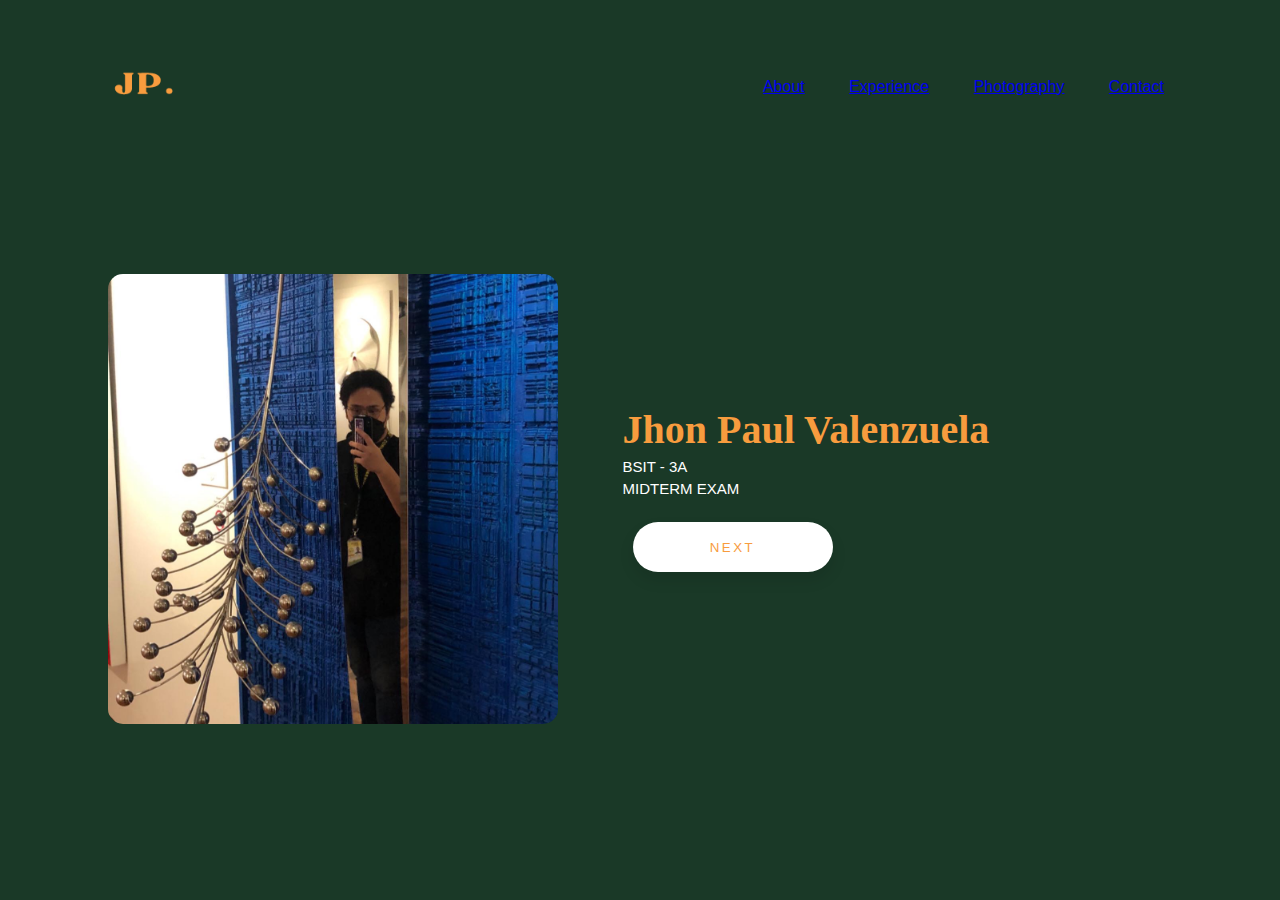
<file: index.html>
<!DOCTYPE html>
<html>
<head>
    <title>Valenzuela,Jhon Paul A. :></title>
    <link rel="stylesheet" href="index.css">
</head>
<body>
    <div class="banner">
        <div class="navbar">
            <a href="index.html">
            <img src="jplogo.png" class="logo">  
        </a>
            <ul>
                <li><a href="about.html">About</a></li>
                <li><a href="experience.html">Experience</a></li>
                <li><a href="photography.html">Photography</a></li>
                <li><a href="contact.html">Contact</a></li>
            </ul>
    </div>
<section class="about">
    <div class="main">
    <img src="jp.jpg" class="picture">
    <div class="about-text">
        <h2>Jhon Paul Valenzuela</h2>
        <p>BSIT - 3A</p>
        <p>MIDTERM EXAM</p>
            <div>
            <button onclick="goToNextPage()" class="button" ><span></span>NEXT</button>
    </div>
        
</div>
</html>

<!--BUTTON SCRIPT-->
<script>
    function goToNextPage() {
        window.location.href = 'about.html';
    }

</script>
<!--BUTTON SCRIPT-->
</file>
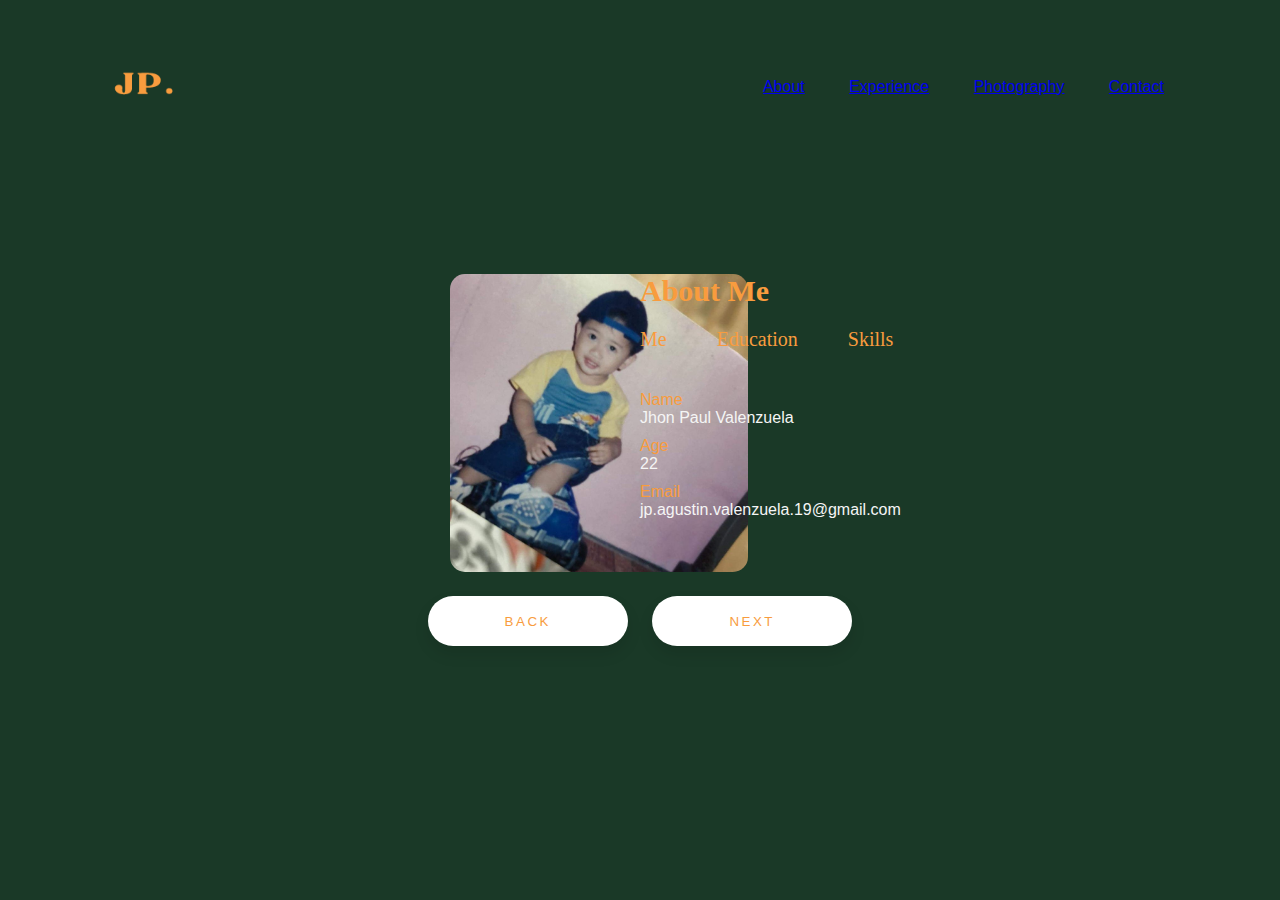
<file: about.html>
<!DOCTYPE html>
<html>
<head>
    <title>Valenzuela,Jhon Paul A. :></title>
    <link rel="stylesheet" href="about.css">
</head>
<body>
    <div class="banner">
        <div class="navbar">
            <a href="index.html">
            <img src="jplogo.png" class="logo">  
        </a>
            <ul>
                <li><a href="about.html">About</a></li>
                <li><a href="experience.html">Experience</a></li>
                <li><a href="photography.html">Photography</a></li>
                <li><a href="contact.html">Contact</a></li>
            </ul>
    </div>
    


    <div class="about">
        <div class="container">
            <div class="row">
                <div class="about1">
                    <img src="babyjp.jpg">                
                </div>
                <div class="about2">
                    <h1 class="sub">About Me</h1>

                        <div class="tab-titles">
                            <p class="tab-links active-link" onclick="opentab('Me')">Me</p>
                            <p class="tab-links" onclick="opentab('Education')">Education</p>
                            <p class="tab-links" onclick="opentab('Skills')">Skills</p>
                        </div>
                        <div class="tab-contents active-tab" id="Me">
                            <ul>
                                <li><span>Name</span><br>Jhon Paul Valenzuela</li>
                                <li><span>Age</span><br>22</li>
                                <li><span>Email</span><br>jp.agustin.valenzuela.19@gmail.com</li>
                            </ul>
                        </div>

                        <div class="tab-contents" id="Education">
                            <ul>
                                <li><span>2016 - Present</span><br>St. Dominic College of Asia</li>
                                <li><span>2005 - 2016:</span><br>The New Kuwait Philippines International School (NKPIS)</li>
                            </ul>
                        </div>

                        <div class="tab-contents" id="Skills">
                            <ul>
                                <li><span>Work Experiences</span><br>CREOTEC Dasmarinas City(Immertion)</li>
                                <li><span>Skills</span><br>Fast Learner and able to adapt at the work environment</li>
                                <li><span></span><br>Database Management: Familiar with database systems and MYSQL for data retrieval and manipulation.</li>
                                <li><span></span><br>Programming Languages: Proficient in programming languages such as Java, Python, and HTML</li>
                            </ul>
                        </div>
                </div>
            </div>
        </div>
    </div>




            <div class="buttoncenter">
                <button onclick="goToPreviousPage()" class="button"><span></span>BACK</button>
                <button onclick="goToNextPage()" class="button"><span></span>NEXT</button>
    </div>
<!--TAB SCRIPT-->
<script>
    var tablinks = document.getElementsByClassName("tab-links");
    var tabcontents = document.getElementsByClassName("tab-contents");

    function opentab(tabname){
        for(tablink of tablinks){
            tablink.classList.remove("active-link");
        }
        for(tabcontent of tabcontents){
            tabcontent.classList.remove("active-tab");
        }
        event.currentTarget.classList.add("active-link")
        document.getElementById(tabname).classList.add("active-tab");
    }
</script>
<!--TAB SCRIPT-->
</div>
</html>

<!--BUTTON SCRIPT-->
<script>
    function goToNextPage() {
        window.location.href = 'experience.html';
    }
    function goToPreviousPage(){
        window.location.href = 'index.html';d
    }
</script>
<!--BUTTON SCRIPT-->
</file>
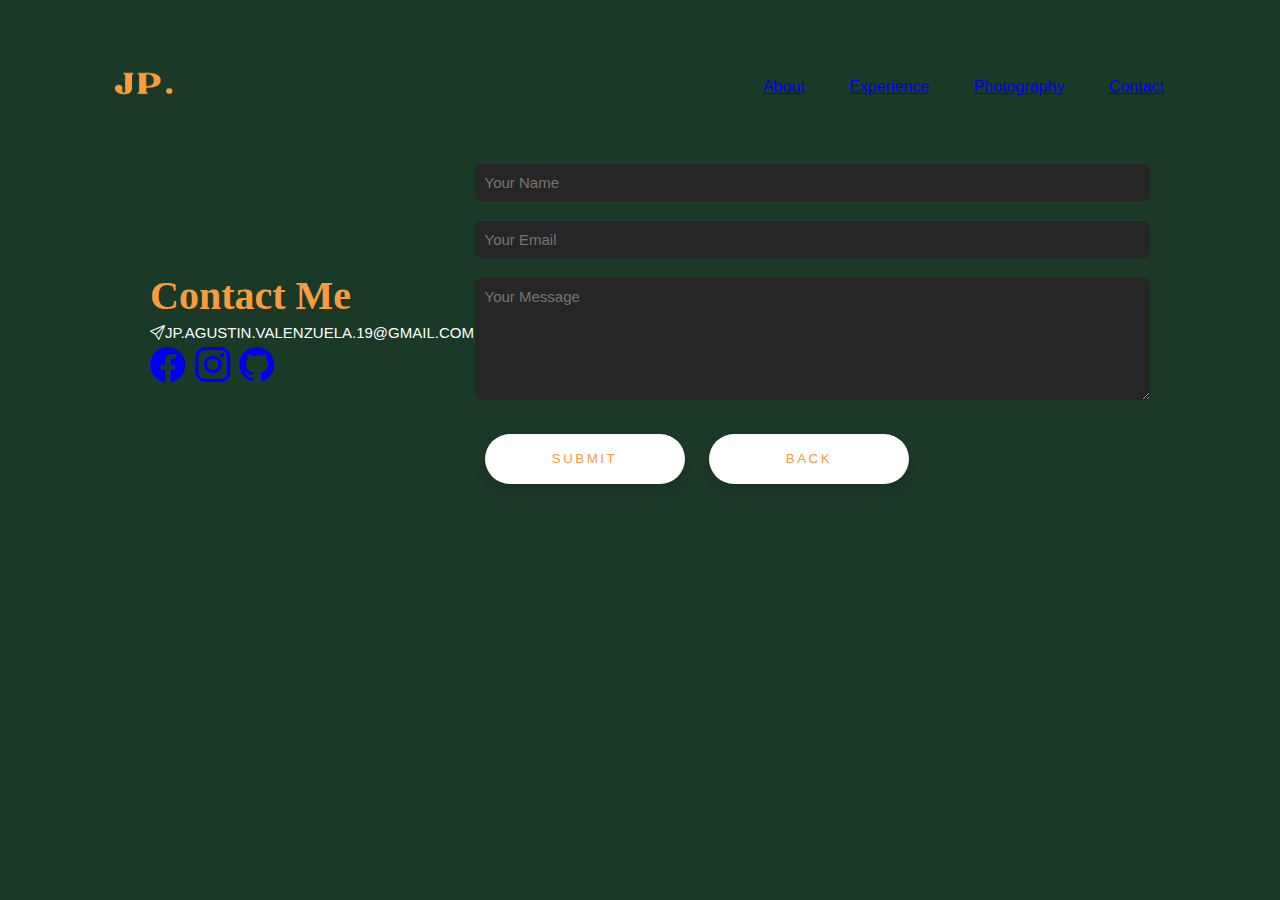
<file: contact.html>
<!DOCTYPE html>
<html>
<head>
    <link rel="stylesheet" href="https://cdn.jsdelivr.net/npm/bootstrap-icons@1.11.1/font/bootstrap-icons.css">
    <title>Valenzuela,Jhon Paul A. :></title>
    <link rel="stylesheet" href="contact.css">
</head>
<body>
    <div class="banner">
        <div class="navbar">
            <a href="index.html">
            <img src="jplogo.png" class="logo">  
        </a>
            <ul>
                <li><a href="about.html">About</a></li>
                <li><a href="experience.html">Experience</a></li>
                <li><a href="photography.html">Photography</a></li>
                <li><a href="contact.html">Contact</a></li>
            </ul>
    </div>
    
    
        <div class="main">
        <div class="about-text">
            <h2>Contact Me</h2>
            <p><i class="bi bi-send"></i>JP.AGUSTIN.VALENZUELA.19@GMAIL.COM</p>
            <div class="bootstrap-icons">
                <a href="https://www.facebook.com/StrawberryMilkshake19"><i class="bi bi-facebook"></i></a>
                <a href="https://www.instagram.com/jampoleng_/"><i class="bi bi-instagram"></i></a>
                <a href="https://github.com/valenzuelajp"><i class="bi bi-github"></i></a> 
            </div>
            <div class="contact-right"
        </div>
    </div>
</div>

        <div class="contact-right">
            <form>
                <input type="text" name="Name" placeholder="Your Name"required>
                <input type="email" name="Name" placeholder="Your Email"required>
                <textarea name="Message" rows="6" placeholder="Your Message"></textarea>
                <button type="submit">Submit</button>
                <button onclick="goToNextPage()" class="button" ><span></span>BACK</button>
            </form>
        </div>
</div>
</html>
        
        <!--BUTTON SCRIPT-->
        <script>
            function goToNextPage() {
                window.location.href = 'photography.html';
            }
        
        </script>
        <!--BUTTON SCRIPT-->
</file>
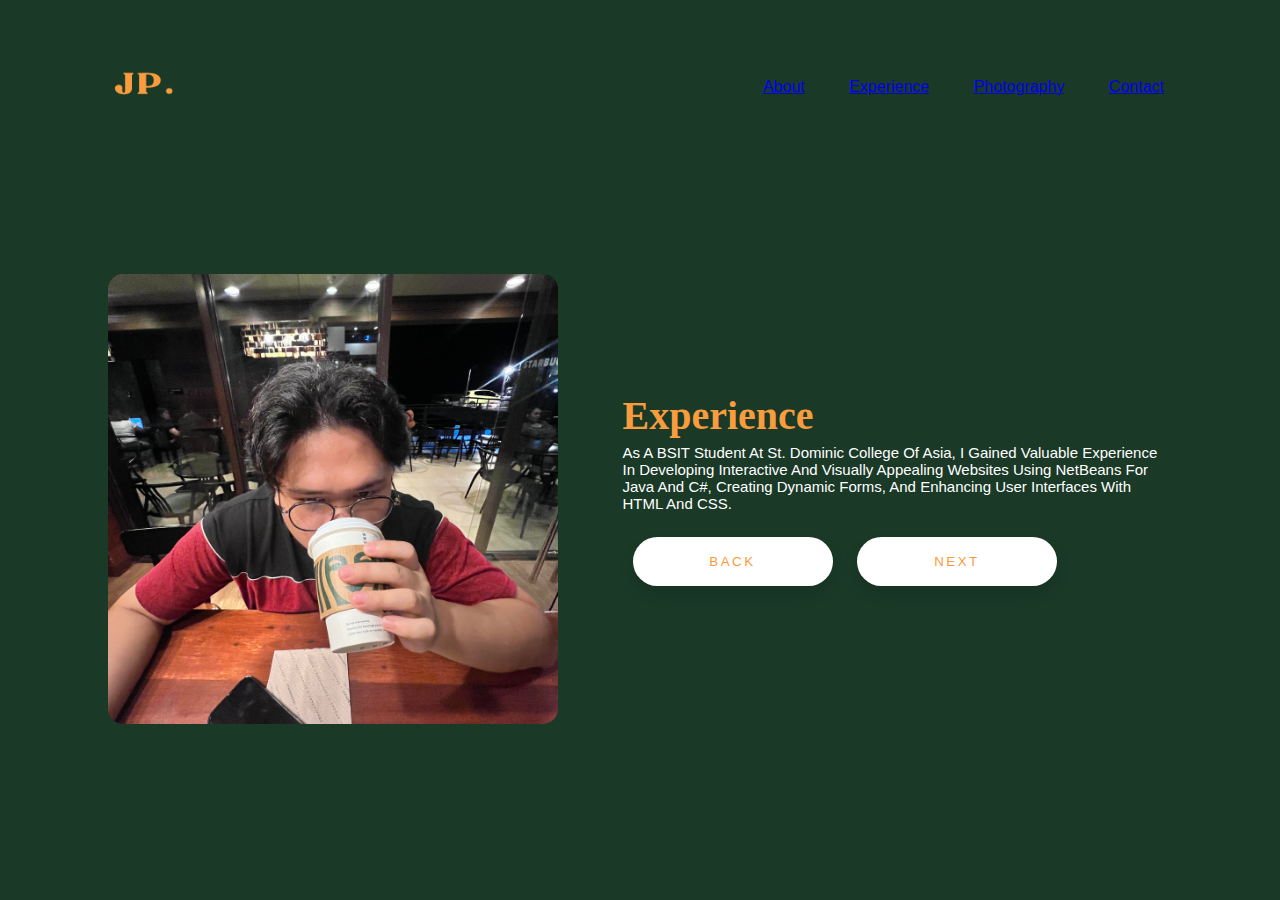
<file: experience.html>
<!DOCTYPE html>
<html>
<head>
    <title>Valenzuela,Jhon Paul A. :></title>
    <link rel="stylesheet" href="experience.css">
</head>
<body>
    <div class="banner">
        <div class="navbar">
            <a href="index.html">
            <img src="jplogo.png" class="logo">  
        </a>
            <ul>
                <li><a href="about.html">About</a></li>
                <li><a href="experience.html">Experience</a></li>
                <li><a href="photography.html">Photography</a></li>
                <li><a href="contact.html">Contact</a></li>
            </ul>
    </div>

<!--BUTTON SCRIPT-->
<section class="about">
    <div class="main">
    <img src="jpsb.jpg" class="picture">
    <div class="about-text">
        <h2>Experience</h2>
        <p> As a BSIT student at St. Dominic College of Asia, 
            I gained valuable experience in developing interactive and 
            visually appealing websites using NetBeans for Java and C#, 
            creating dynamic forms, and enhancing user interfaces with HTML and CSS. </p>
 <!--BUTTON SCRIPT-->           
            
            <!--BUTTON-->
            <div>
                <button onclick="goToPreviousPage()" class="button"><span></span>BACK</button>
                <button onclick="goToNextPage()" class="button"><span></span>NEXT</button>
    </div>
    <!--BUTTON-->

</div>
</html>

<!--BUTTON SCRIPT-->
<script>
    function goToNextPage() {
        window.location.href = 'photography.html';
    }
    function goToPreviousPage(){
        window.location.href = 'about.html';
    }
</script>
<!--BUTTON SCRIPT-->
</file>
<file: index.css>
*{
    margin: 0;
    padding: 0;
    scroll-behavior: smooth;
    outline: none;
    border: none;
    font-family: Poppins,sans-serif,bugaki;
}
.banner{
    width: 100%;
    height: 100vh;
    background-color:rgb(26, 57, 39)
}
.navbar{
    width: 85%;
    margin: auto;
    padding: 35px 0;
    display: flex;
    align-items: center;
    justify-content: space-between;
} 
.logo{
    width: 100px;
    cursor: pointer;
}

.picture{
    height: auto;
    width: 450px;
    border-radius: 15px;
}

.navbar ul li{
    list-style: none;
    display: inline-block;
    margin: 0 20px;
    position:relative;

}
.navbar ul li::after{
    content: '';
    height: 3px;
    width: 0;
    background: #f89c3e;
    position: absolute;
    left:0;
    bottom: -6px;
    transition: 0.5s;

}
.navbar ul li:hover::after{
    width: 100%;

}
.about{
    width: 100%;
    padding: 100px 0px;
    
}

.about-text{
    width: 550px;
}
.about-text h2{
    color: #f89c3e;
    font-size: 40px;
    text-transform: capitalize;
    font-family: bugaki;
    margin-bottom: 5px;
}

.about-text p{
    color: #ffffff;
    font-size: 15px;
    text-transform: capitalize;
    font-family: sans-serif;
    margin-bottom: 5px;
}

.main{
    width: 1130px;
    margin:0 auto;
    max-width: 95%;
    display: flex;
    align-items: center;
    justify-content: space-around;
}


button{
    text-align: center;
    width: 200px;
    margin: 20px 10px;
    padding: 1.3em 3em;
    font-size: 12;
    text-transform: uppercase;
    letter-spacing: 2.5px;
    font-weight: 500;
    color:#f89c3e;
    background-color: #ffffff;
    border: none;
    border-radius: 45px;
    box-shadow: 0px 8px
    15px rgba(0,0,0,0.1);
    transition: all 0.3s ease 0s;
    cursor: pointer;
    outline: none;
}            

button:hover{
    background-color: #f89c3e;
    box-shadow: 0px 15px 20px rgba(46,229,157,0.4);
    color: #ffffff;
    transform: translateY(-7px);
}

button:active{
    transform: translateY(-1px);
}
</file>
<file: about.css>
*{
    margin: 0;
    padding: 0;
    box-sizing: border-box;
    outline: none;
    border: none;
    font-family: Poppins,sans-serif,bugaki;
}
.banner{
    width: 100%;
    height: 100vh;
    background-color:rgb(26, 57, 39)
}

.navbar{
    width: 85%;
    margin: auto;
    padding: 35px 0;
    display: flex;
    align-items: center;
    justify-content: space-between;
} 
.logo{
    width: 100px;
    cursor: pointer;
}

.navbar ul li{
    list-style: none;
    display: inline-block;
    margin: 0 20px;
    position:relative;

}
.navbar ul li::after{
    content: '';
    height: 3px;
    width: 0;
    background: #f89c3e;
    position: absolute;
    left:0;
    bottom: -6px;
    transition: 0.5s;
}

.navbar ul li:hover::after{
    width: 100%;
}

button{
    text-align: center;
    width: 200px;
    margin: 20px 10px;
    padding: 1.3em 3em;
    font-size: 12;
    text-transform: uppercase;
    letter-spacing: 2.5px;
    font-weight: 500;
    color:#f89c3e;
    background-color: #ffffff;
    border: none;
    border-radius: 45px;
    box-shadow: 0px 8px
    15px rgba(0,0,0,0.1);
    transition: all 0.3s ease 0s;
    cursor: pointer;
    outline: none;
}            

button:hover{
    background-color: #f89c3e;
    box-shadow: 0px 15px 20px rgba(46,229,157,0.4);
    color: #ffffff;
    transform: translateY(-7px);
}

button:active{
    transform: translateY(-1px);
}

.buttoncenter{
    text-align: center;
}


.about{
    background-color:rgb(26, 57, 39)
}
.row{
    margin-top: 100px;
    display: flex;
    justify-content: space-between;
    flex-wrap: wrap;
}

.about1{
    flex-basis: 37%;
}

.about1 img{
    border-radius: 15px;
    width: 63%;
    margin-left: 450px;
}

.about2{
    flex-basis: 50%;
}

.sub{
    margin-right: 10px;
    font-size: 30px;
    font-family: bugaki;
    color: #f89c3e;
}

.tab-titles{
    display: flex;
    margin: 20px 0px 40px;
    color: whitesmoke; 
    font-family:Poppins;
}
.tab-links{
    margin-right: 50px;
    font-weight: 500;
    cursor: pointer;
    position: relative;
    font-size: 20px;
    font-family: Poppins;
    color: #f89c3e;
}

.tab-links::after{
    content: '';
    width: 0;
    height: 3px;
    background: #f89c3e;
    position: absolute;
    left: 0;
    bottom: -8px;
    transition: 0.5s;
}

.tab-links.active::after{
    width: 50%;
}

.tab-contents ul li{
    list-style: none;
    margin: 10px 0;
    color: whitesmoke;
}

.tab-contents ul li span{
    color:#f89c3e;
    margin: 10px 0;
}

.tab-contents{
    display:none;
}

.tab-contents.active-tab{
    display: block;
}
</file>
<file: contact.css>
*{
    margin: 0;
    padding: 0;
    scroll-behavior: smooth;
    outline: none;
    border: none;
    font-family: Poppins,sans-serif,bugaki;
}
.banner{
    width: 100%;
    height: 100vh;
    background-color:rgb(26, 57, 39)
}
.navbar{
    width: 85%;
    margin: auto;
    padding: 35px 0;
    display: flex;
    align-items: center;
    justify-content: space-between;
} 
.logo{
    width: 100px;
    cursor: pointer;
}

.picture{
    height: auto;
    width: 450px;
}

.navbar ul li{
    list-style: none;
    display: inline-block;
    margin: 0 20px;
    position:relative;

}
.navbar ul li::after{
    content: '';
    height: 3px;
    width: 0;
    background: #f89c3e;
    position: absolute;
    left:0;
    bottom: -6px;
    transition: 0.5s;

}
.navbar ul li:hover::after{
    width: 100%;

}

.about-text{
    width: 550px;
}
.about-text h2{
    color: #f89c3e;
    font-size: 40px;
    text-transform: capitalize;
    font-family: bugaki;
    margin-bottom: 5px;
}

.about-text p{
    color: #ffffff;
    font-size: 15px;
    text-transform: capitalize;
    font-family: sans-serif;
    margin-bottom: 5px;
}

.main{
    margin: -20px 150px;
    display: flex;
    align-items: center;
    justify-content: space-around;
}


button{
    text-align: center;
    width: 200px;
    margin: 20px 10px;
    padding: 1.3em 3em;
    font-size: 12;
    text-transform: uppercase;
    letter-spacing: 2.5px;
    font-weight: 500;
    color:#f89c3e;
    background-color: #ffffff;
    border: none;
    border-radius: 45px;
    box-shadow: 0px 8px
    15px rgba(0,0,0,0.1);
    transition: all 0.3s ease 0s;
    cursor: pointer;
    outline: none;
}            

button:hover{
    background-color: #f89c3e;
    box-shadow: 0px 15px 20px rgba(46,229,157,0.4);
    color: #ffffff;
    transform: translateY(-7px);
}

button:active{
    transform: translateY(-1px);
}



.bootstrap-icons{
    font-size: 35px;
    color: #f89c3e;
    text-decoration: none;
    margin-right: 15px;
    display: inline-block;
    transition: transform 0.5s;
}

.bootstrap-icons a:hover{
    color: #f89c3e;
}

form input, form textarea{
    width: 100%;
    border:0;
    outline: none;
    background: #262626;
    padding: 10px;
    margin: 10px 0;
    color: #ffffff;
    font-size: 15px;
    border-radius: 6px;

}
</file>
<file: experience.css>
*{
    margin: 0;
    padding: 0;
    scroll-behavior: smooth;
    outline: none;
    border: none;
    font-family: Poppins,sans-serif,bugaki;
}
.banner{
    width: 100%;
    height: 100vh;
    background-color:rgb(26, 57, 39)
}
.navbar{
    width: 85%;
    margin: auto;
    padding: 35px 0;
    display: flex;
    align-items: center;
    justify-content: space-between;
} 
.logo{
    width: 100px;
    cursor: pointer;
}

.picture{
    height: auto;
    width: 450px;
    border-radius: 15px;
}

.navbar ul li{
    list-style: none;
    display: inline-block;
    margin: 0 20px;
    position:relative;

}
.navbar ul li::after{
    content: '';
    height: 3px;
    width: 0;
    background: #f89c3e;
    position: absolute;
    left:0;
    bottom: -6px;
    transition: 0.5s;

}
.navbar ul li:hover::after{
    width: 100%;

}
.about{
    width: 100%;
    padding: 100px 0px;
    
}

.about-text{
    width: 550px;
}
.about-text h2{
    color: #f89c3e;
    font-size: 40px;
    text-transform: capitalize;
    font-family: bugaki;
    margin-bottom: 5px;
}

.about-text p{
    color: #ffffff;
    font-size: 15px;
    text-transform: capitalize;
    font-family: sans-serif;
    margin-bottom: 5px;
}

.main{
    width: 1130px;
    margin:0 auto;
    max-width: 95%;
    display: flex;
    align-items: center;
    justify-content: space-around;
}


button{
    text-align: center;
    width: 200px;
    margin: 20px 10px;
    padding: 1.3em 3em;
    font-size: 12;
    text-transform: uppercase;
    letter-spacing: 2.5px;
    font-weight: 500;
    color:#f89c3e;
    background-color: #ffffff;
    border: none;
    border-radius: 45px;
    box-shadow: 0px 8px
    15px rgba(0,0,0,0.1);
    transition: all 0.3s ease 0s;
    cursor: pointer;
    outline: none;
}            

button:hover{
    background-color: #f89c3e;
    box-shadow: 0px 15px 20px rgba(46,229,157,0.4);
    color: #ffffff;
    transform: translateY(-7px);
}

button:active{
    transform: translateY(-1px);
}
</file>
